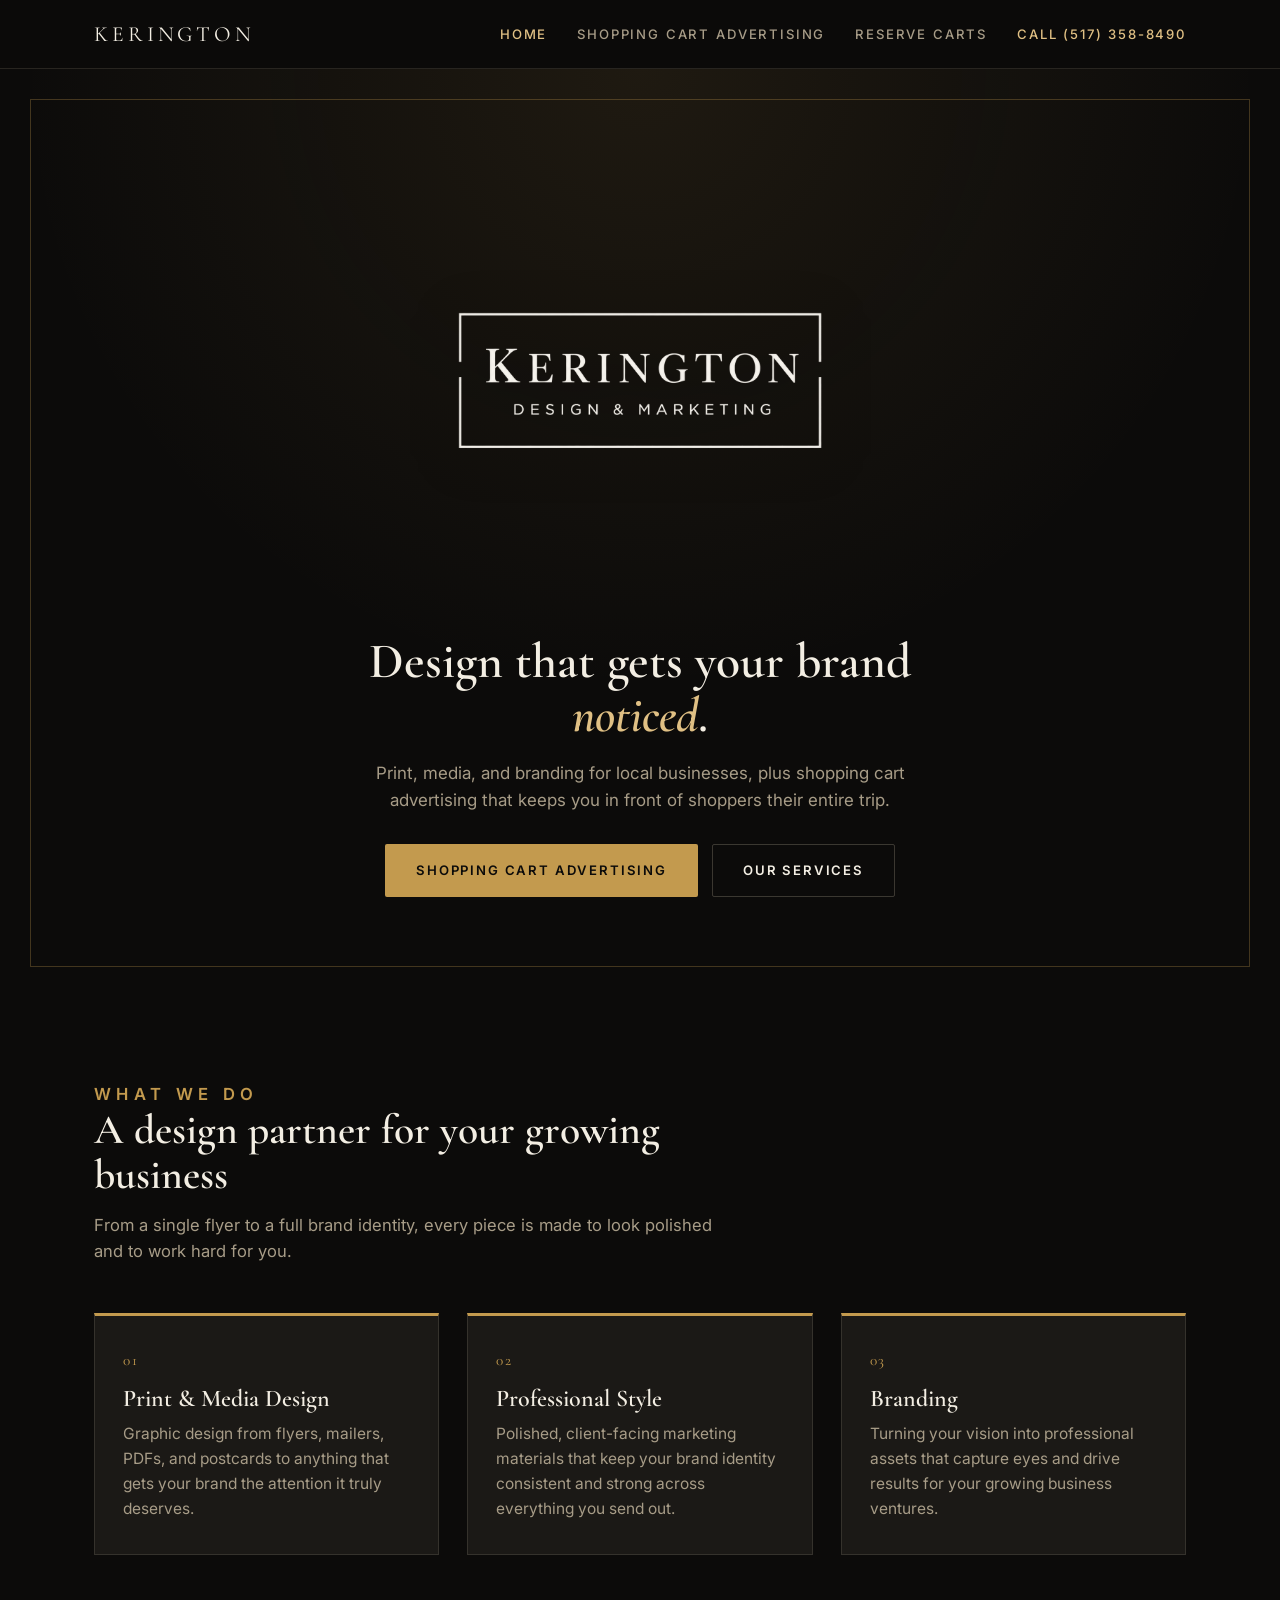
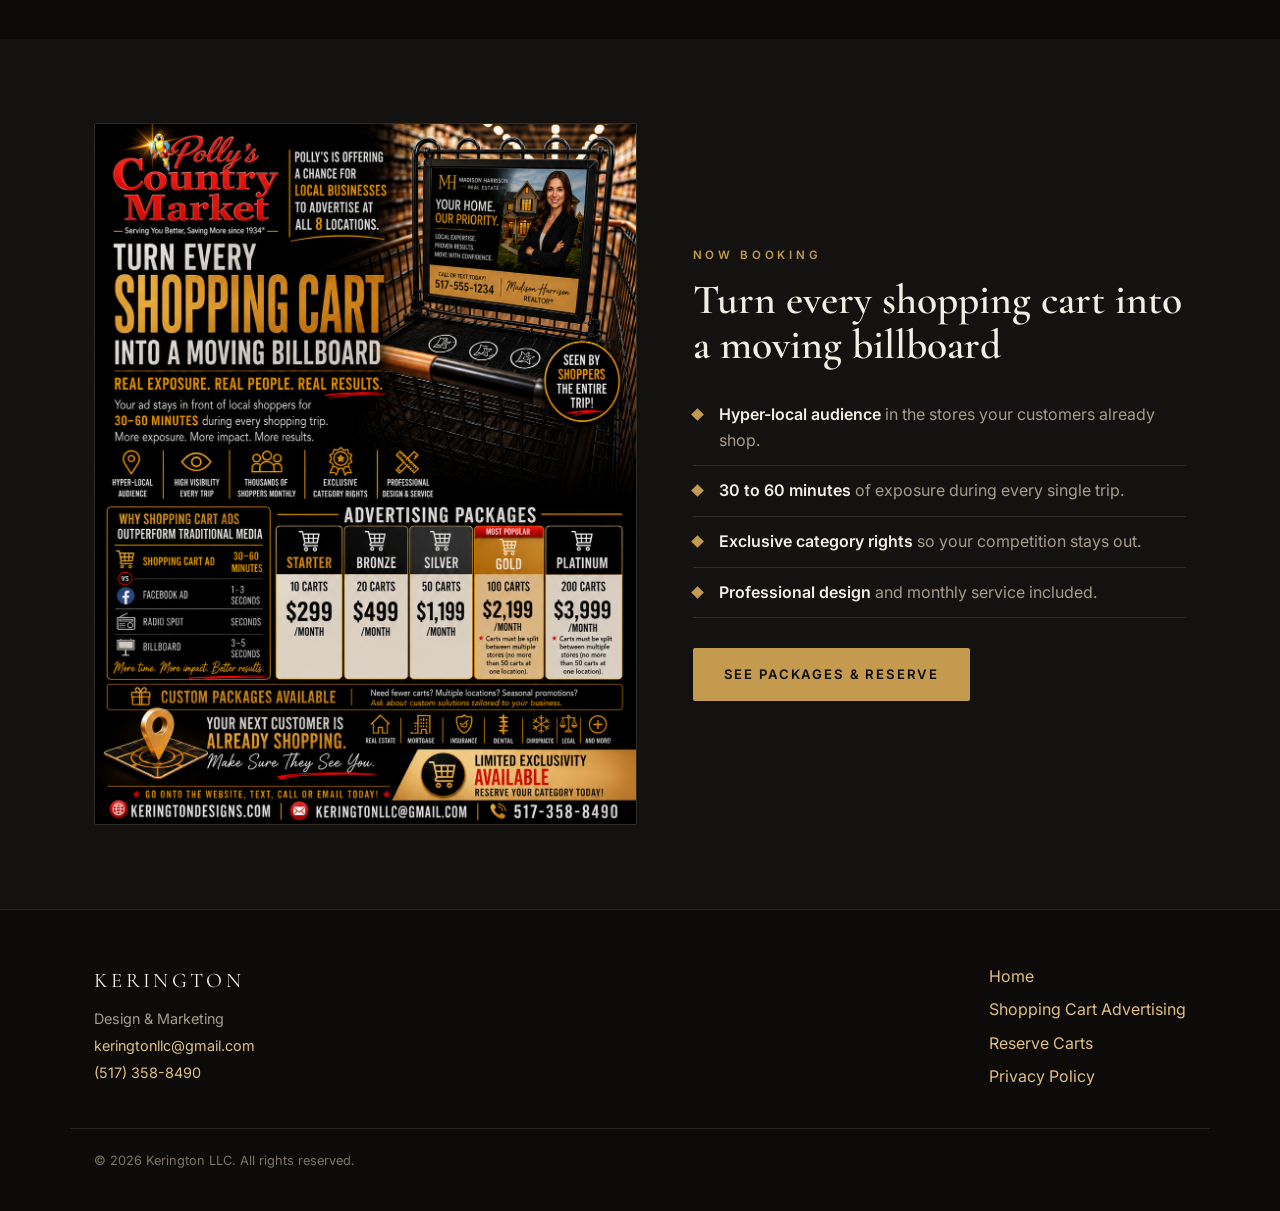
<file: index.html>
<!DOCTYPE html>
<html lang="en">
<head>
  <meta charset="UTF-8" />
  <meta name="viewport" content="width=device-width, initial-scale=1.0" />
  <title>Kerington Design &amp; Marketing</title>
  <meta name="description" content="Kerington Design &amp; Marketing: print and media design, branding, and shopping cart advertising for local businesses." />
  <link rel="preconnect" href="https://fonts.googleapis.com" />
  <link rel="preconnect" href="https://fonts.gstatic.com" crossorigin />
  <link href="https://fonts.googleapis.com/css2?family=Cormorant+Garamond:ital,wght@0,500;0,600;1,500&family=Inter:wght@400;500;600;700&display=swap" rel="stylesheet" />
  <link rel="stylesheet" href="styles.css" />
</head>
<body>

  <!-- NAV -->
  <nav class="nav">
    <div class="wrap nav-inner">
      <a class="nav-brand" href="index.html">Kerington</a>
      <button class="nav-toggle" aria-expanded="false" aria-controls="navLinks">Menu</button>
      <div class="nav-links" id="navLinks">
        <a href="index.html" class="active">Home</a>
        <a href="shopping-cart-advertising.html">Shopping Cart Advertising</a>
        <a href="shopping-cart-advertising.html#order">Reserve Carts</a>
        <a class="nav-call" href="tel:+15173588490">Call (517) 358-8490</a>
      </div>
    </div>
  </nav>

  <!-- HERO -->
  <header class="hero">
    <div class="wrap">
      <img class="hero-logo" src="logo-light.png" alt="Kerington Design &amp; Marketing" />
      <div class="hero-tag">
        <h1>Design that gets your brand <em>noticed</em>.</h1>
        <p>Print, media, and branding for local businesses, plus shopping cart advertising that keeps you in front of shoppers their entire trip.</p>
        <div class="hero-cta">
          <a class="btn btn-primary" href="shopping-cart-advertising.html">Shopping Cart Advertising</a>
          <a class="btn btn-ghost" href="#services">Our Services</a>
        </div>
      </div>
    </div>
  </header>

  <!-- SERVICES -->
  <section class="section" id="services">
    <div class="wrap">
      <div class="section-head">
        <p class="eyebrow on-light">What we do</p>
        <h2>A design partner for your growing business</h2>
        <p>From a single flyer to a full brand identity, every piece is made to look polished and to work hard for you.</p>
      </div>

      <div class="services-grid">
        <article class="service-card">
          <div class="service-num">01</div>
          <h3>Print &amp; Media Design</h3>
          <p>Graphic design from flyers, mailers, PDFs, and postcards to anything that gets your brand the attention it truly deserves.</p>
        </article>
        <article class="service-card">
          <div class="service-num">02</div>
          <h3>Professional Style</h3>
          <p>Polished, client-facing marketing materials that keep your brand identity consistent and strong across everything you send out.</p>
        </article>
        <article class="service-card">
          <div class="service-num">03</div>
          <h3>Branding</h3>
          <p>Turning your vision into professional assets that capture eyes and drive results for your growing business ventures.</p>
        </article>
      </div>
    </div>
  </section>

  <!-- CART ADVERTISING TEASER -->
  <section class="section section-dark">
    <div class="wrap feature">
      <div class="feature-media">
        <img src="pricing.png" alt="Shopping cart advertising packages from Starter to Platinum." />
      </div>
      <div class="feature-copy">
        <p class="eyebrow">Now booking</p>
        <h2 style="color: var(--cream); font-size: clamp(1.9rem, 3.4vw, 2.6rem);">Turn every shopping cart into a moving billboard</h2>
        <ul>
          <li><strong>Hyper-local audience</strong> in the stores your customers already shop.</li>
          <li><strong>30 to 60 minutes</strong> of exposure during every single trip.</li>
          <li><strong>Exclusive category rights</strong> so your competition stays out.</li>
          <li><strong>Professional design</strong> and monthly service included.</li>
        </ul>
        <div style="margin-top: 30px;">
          <a class="btn btn-primary" href="shopping-cart-advertising.html">See packages &amp; reserve</a>
        </div>
      </div>
    </div>
  </section>

  <!-- FOOTER -->
  <footer class="footer">
    <div class="wrap footer-inner">
      <div>
        <div class="footer-brand">Kerington</div>
        <p>Design &amp; Marketing</p>
        <p><a href="mailto:keringtonllc@gmail.com">keringtonllc@gmail.com</a></p>
        <p><a href="tel:+15173588490">(517) 358-8490</a></p>
      </div>
      <div class="footer-links">
        <a href="index.html">Home</a>
        <a href="shopping-cart-advertising.html">Shopping Cart Advertising</a>
        <a href="shopping-cart-advertising.html#order">Reserve Carts</a>
        <a href="privacy.html">Privacy Policy</a>
      </div>
    </div>
    <div class="wrap footer-bottom">
      &copy; <span id="year"></span> Kerington LLC. All rights reserved.
    </div>
  </footer>

  <script>
    document.getElementById('year').textContent = new Date().getFullYear();
    var t = document.querySelector('.nav-toggle');
    var l = document.getElementById('navLinks');
    if (t) t.addEventListener('click', function () {
      var open = l.classList.toggle('open');
      t.setAttribute('aria-expanded', open ? 'true' : 'false');
    });
  </script>
</body>
</html>
</file>
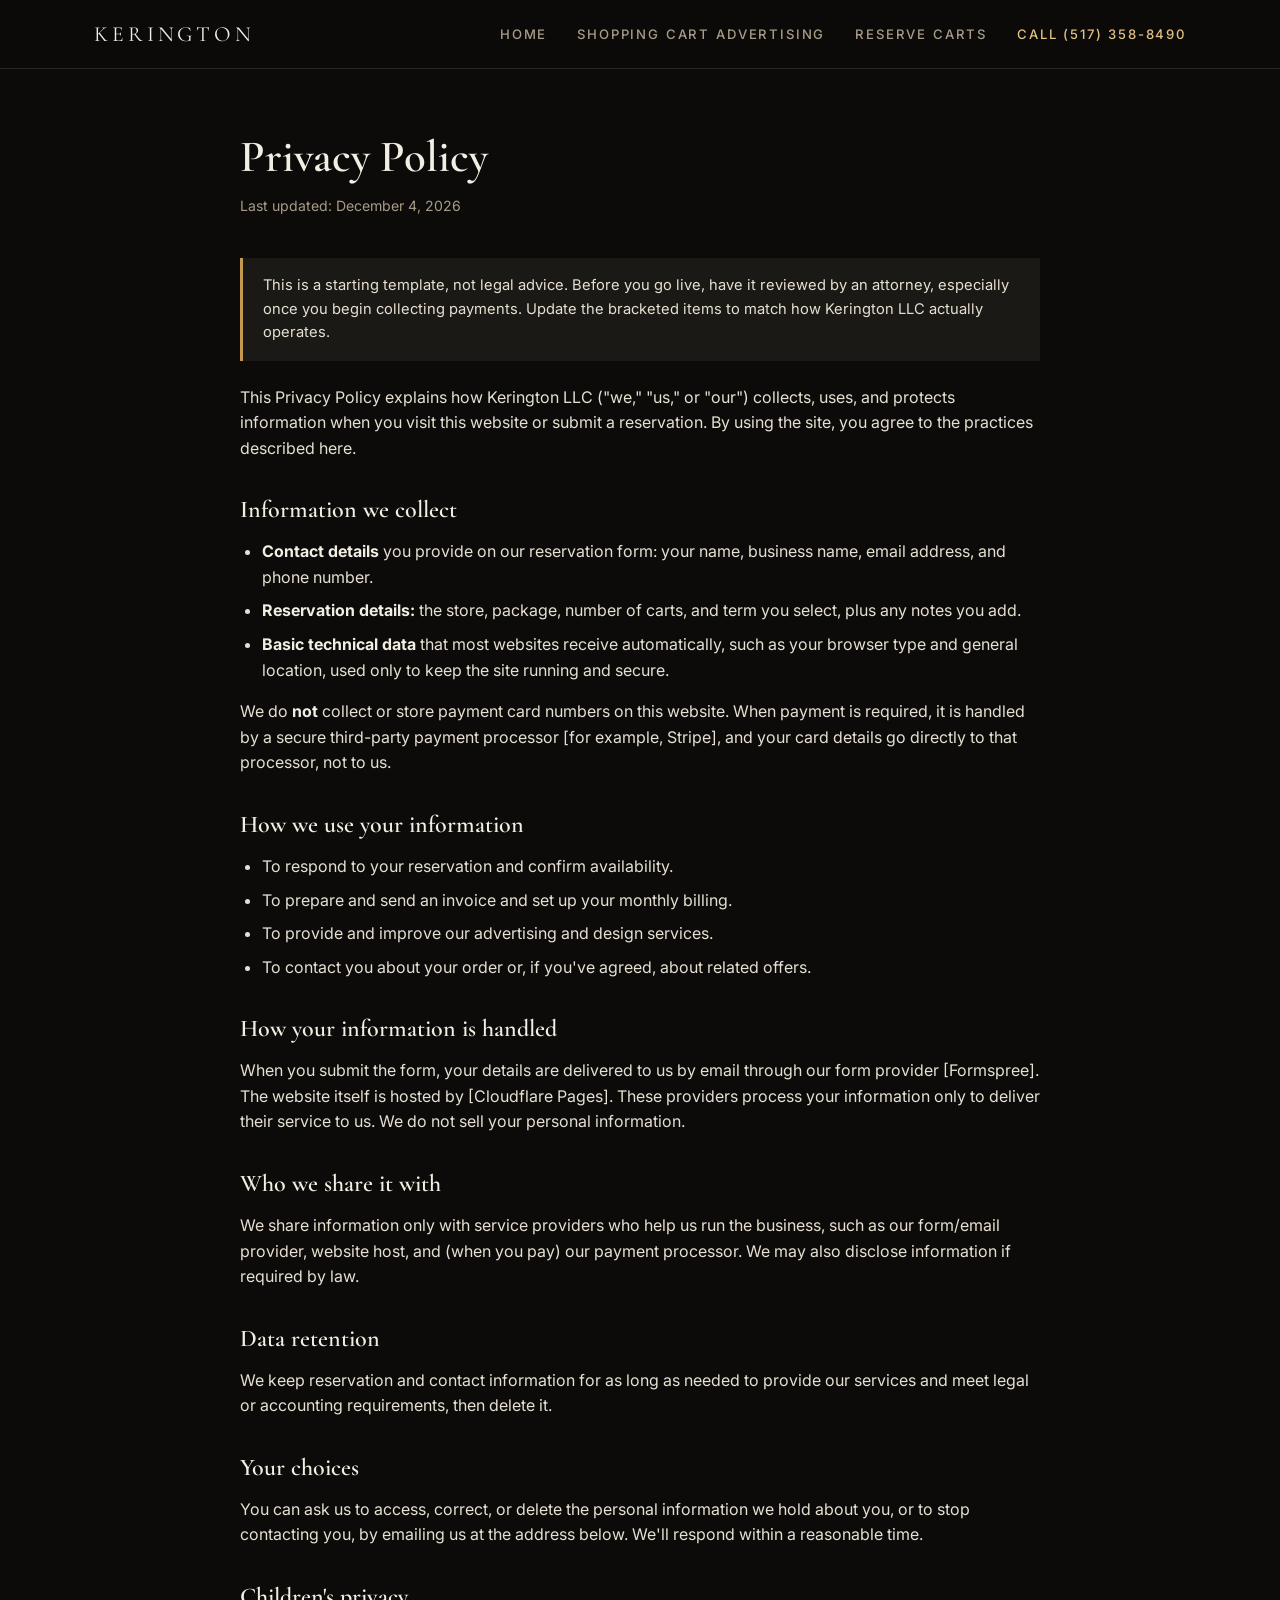
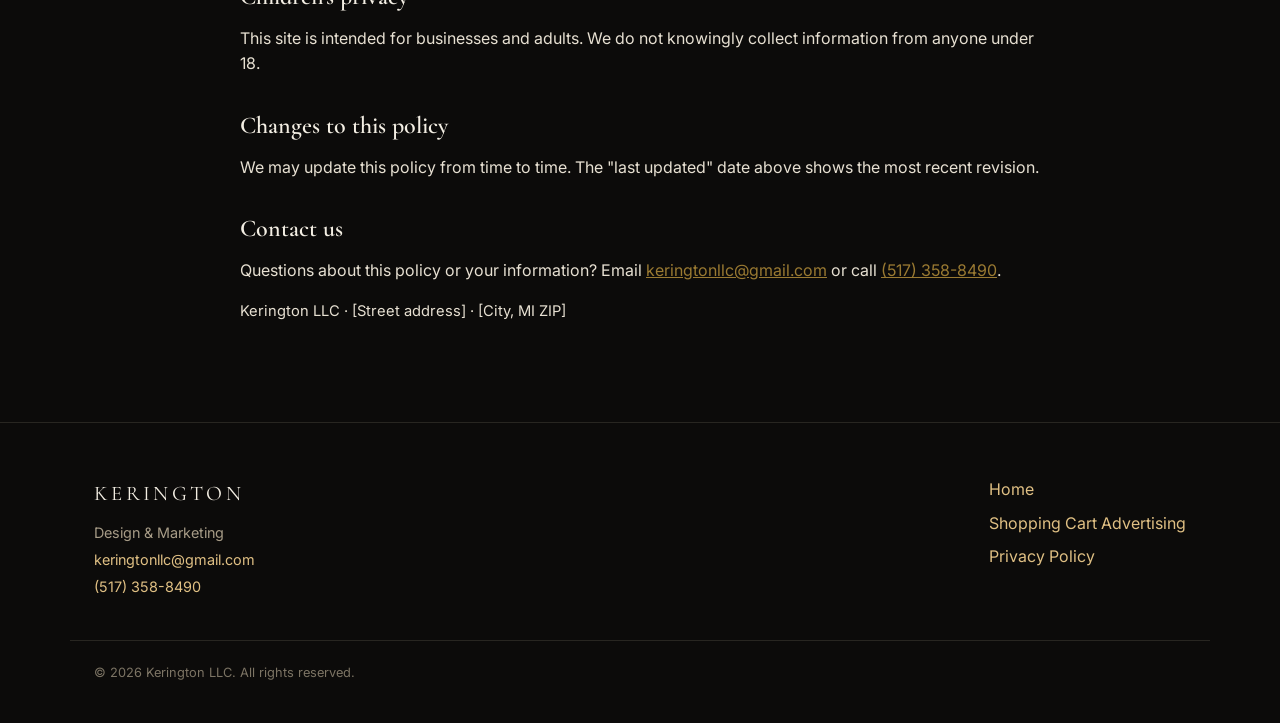
<file: privacy.html>
<!DOCTYPE html>
<html lang="en">
<head>
  <meta charset="UTF-8" />
  <meta name="viewport" content="width=device-width, initial-scale=1.0" />
  <title>Privacy Policy | Kerington Design &amp; Marketing</title>
  <meta name="description" content="How Kerington LLC collects, uses, and protects the information you submit." />
  <link rel="preconnect" href="https://fonts.googleapis.com" />
  <link rel="preconnect" href="https://fonts.gstatic.com" crossorigin />
  <link href="https://fonts.googleapis.com/css2?family=Cormorant+Garamond:ital,wght@0,500;0,600;1,500&family=Inter:wght@400;500;600;700&display=swap" rel="stylesheet" />
  <link rel="stylesheet" href="styles.css" />
</head>
<body>

  <nav class="nav">
    <div class="wrap nav-inner">
      <a class="nav-brand" href="index.html">Kerington</a>
      <button class="nav-toggle" aria-expanded="false" aria-controls="navLinks">Menu</button>
      <div class="nav-links" id="navLinks">
        <a href="index.html">Home</a>
        <a href="shopping-cart-advertising.html">Shopping Cart Advertising</a>
        <a href="shopping-cart-advertising.html#order">Reserve Carts</a>
        <a class="nav-call" href="tel:+15173588490">Call (517) 358-8490</a>
      </div>
    </div>
  </nav>

  <main class="wrap legal">
    <h1>Privacy Policy</h1>
    <p class="updated">Last updated: <span id="today"></span></p>

    <div class="callout">
      This is a starting template, not legal advice. Before you go live, have it reviewed by an attorney, especially once you begin collecting payments. Update the bracketed items to match how Kerington LLC actually operates.
    </div>

    <p>This Privacy Policy explains how Kerington LLC ("we," "us," or "our") collects, uses, and protects information when you visit this website or submit a reservation. By using the site, you agree to the practices described here.</p>

    <h2>Information we collect</h2>
    <ul>
      <li><strong>Contact details</strong> you provide on our reservation form: your name, business name, email address, and phone number.</li>
      <li><strong>Reservation details:</strong> the store, package, number of carts, and term you select, plus any notes you add.</li>
      <li><strong>Basic technical data</strong> that most websites receive automatically, such as your browser type and general location, used only to keep the site running and secure.</li>
    </ul>
    <p>We do <strong>not</strong> collect or store payment card numbers on this website. When payment is required, it is handled by a secure third-party payment processor [for example, Stripe], and your card details go directly to that processor, not to us.</p>

    <h2>How we use your information</h2>
    <ul>
      <li>To respond to your reservation and confirm availability.</li>
      <li>To prepare and send an invoice and set up your monthly billing.</li>
      <li>To provide and improve our advertising and design services.</li>
      <li>To contact you about your order or, if you've agreed, about related offers.</li>
    </ul>

    <h2>How your information is handled</h2>
    <p>When you submit the form, your details are delivered to us by email through our form provider [Formspree]. The website itself is hosted by [Cloudflare Pages]. These providers process your information only to deliver their service to us. We do not sell your personal information.</p>

    <h2>Who we share it with</h2>
    <p>We share information only with service providers who help us run the business, such as our form/email provider, website host, and (when you pay) our payment processor. We may also disclose information if required by law.</p>

    <h2>Data retention</h2>
    <p>We keep reservation and contact information for as long as needed to provide our services and meet legal or accounting requirements, then delete it.</p>

    <h2>Your choices</h2>
    <p>You can ask us to access, correct, or delete the personal information we hold about you, or to stop contacting you, by emailing us at the address below. We'll respond within a reasonable time.</p>

    <h2>Children's privacy</h2>
    <p>This site is intended for businesses and adults. We do not knowingly collect information from anyone under 18.</p>

    <h2>Changes to this policy</h2>
    <p>We may update this policy from time to time. The "last updated" date above shows the most recent revision.</p>

    <h2>Contact us</h2>
    <p>Questions about this policy or your information? Email <a href="mailto:keringtonllc@gmail.com" style="color:#9a7a32;">keringtonllc@gmail.com</a> or call <a href="tel:+15173588490" style="color:#9a7a32;">(517) 358-8490</a>.</p>
    <p style="color:var(--text-muted-light);font-size:0.92rem;">Kerington LLC &middot; [Street address] &middot; [City, MI ZIP]</p>
  </main>

  <footer class="footer">
    <div class="wrap footer-inner">
      <div>
        <div class="footer-brand">Kerington</div>
        <p>Design &amp; Marketing</p>
        <p><a href="mailto:keringtonllc@gmail.com">keringtonllc@gmail.com</a></p>
        <p><a href="tel:+15173588490">(517) 358-8490</a></p>
      </div>
      <div class="footer-links">
        <a href="index.html">Home</a>
        <a href="shopping-cart-advertising.html">Shopping Cart Advertising</a>
        <a href="privacy.html">Privacy Policy</a>
      </div>
    </div>
    <div class="wrap footer-bottom">
      &copy; <span id="year"></span> Kerington LLC. All rights reserved.
    </div>
  </footer>

  <script>
    var now = new Date();
    document.getElementById('today').textContent = now.toLocaleDateString('en-US', { year:'numeric', month:'long', day:'numeric' });
    document.getElementById('year').textContent = now.getFullYear();
    var t = document.querySelector('.nav-toggle');
    var l = document.getElementById('navLinks');
    if (t) t.addEventListener('click', function () {
      var open = l.classList.toggle('open');
      t.setAttribute('aria-expanded', open ? 'true' : 'false');
    });
  </script>
</body>
</html>
</file>
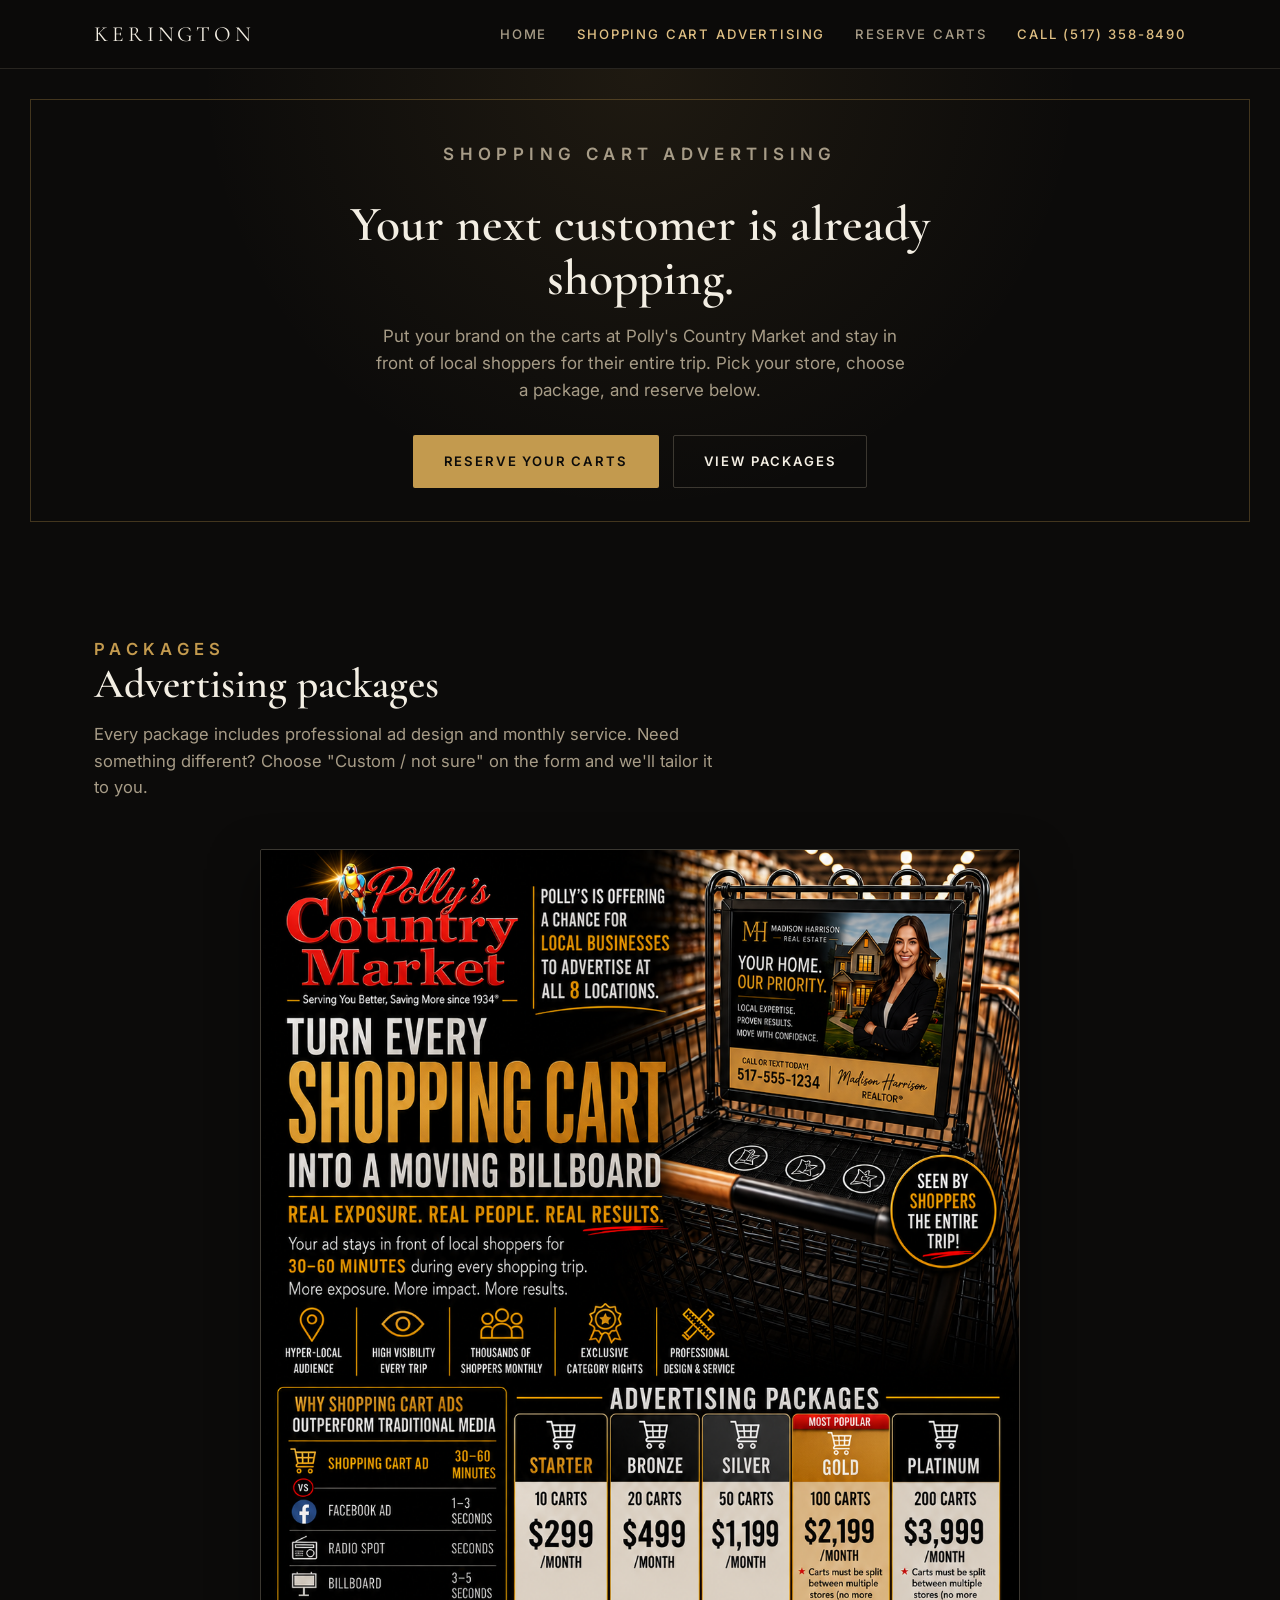
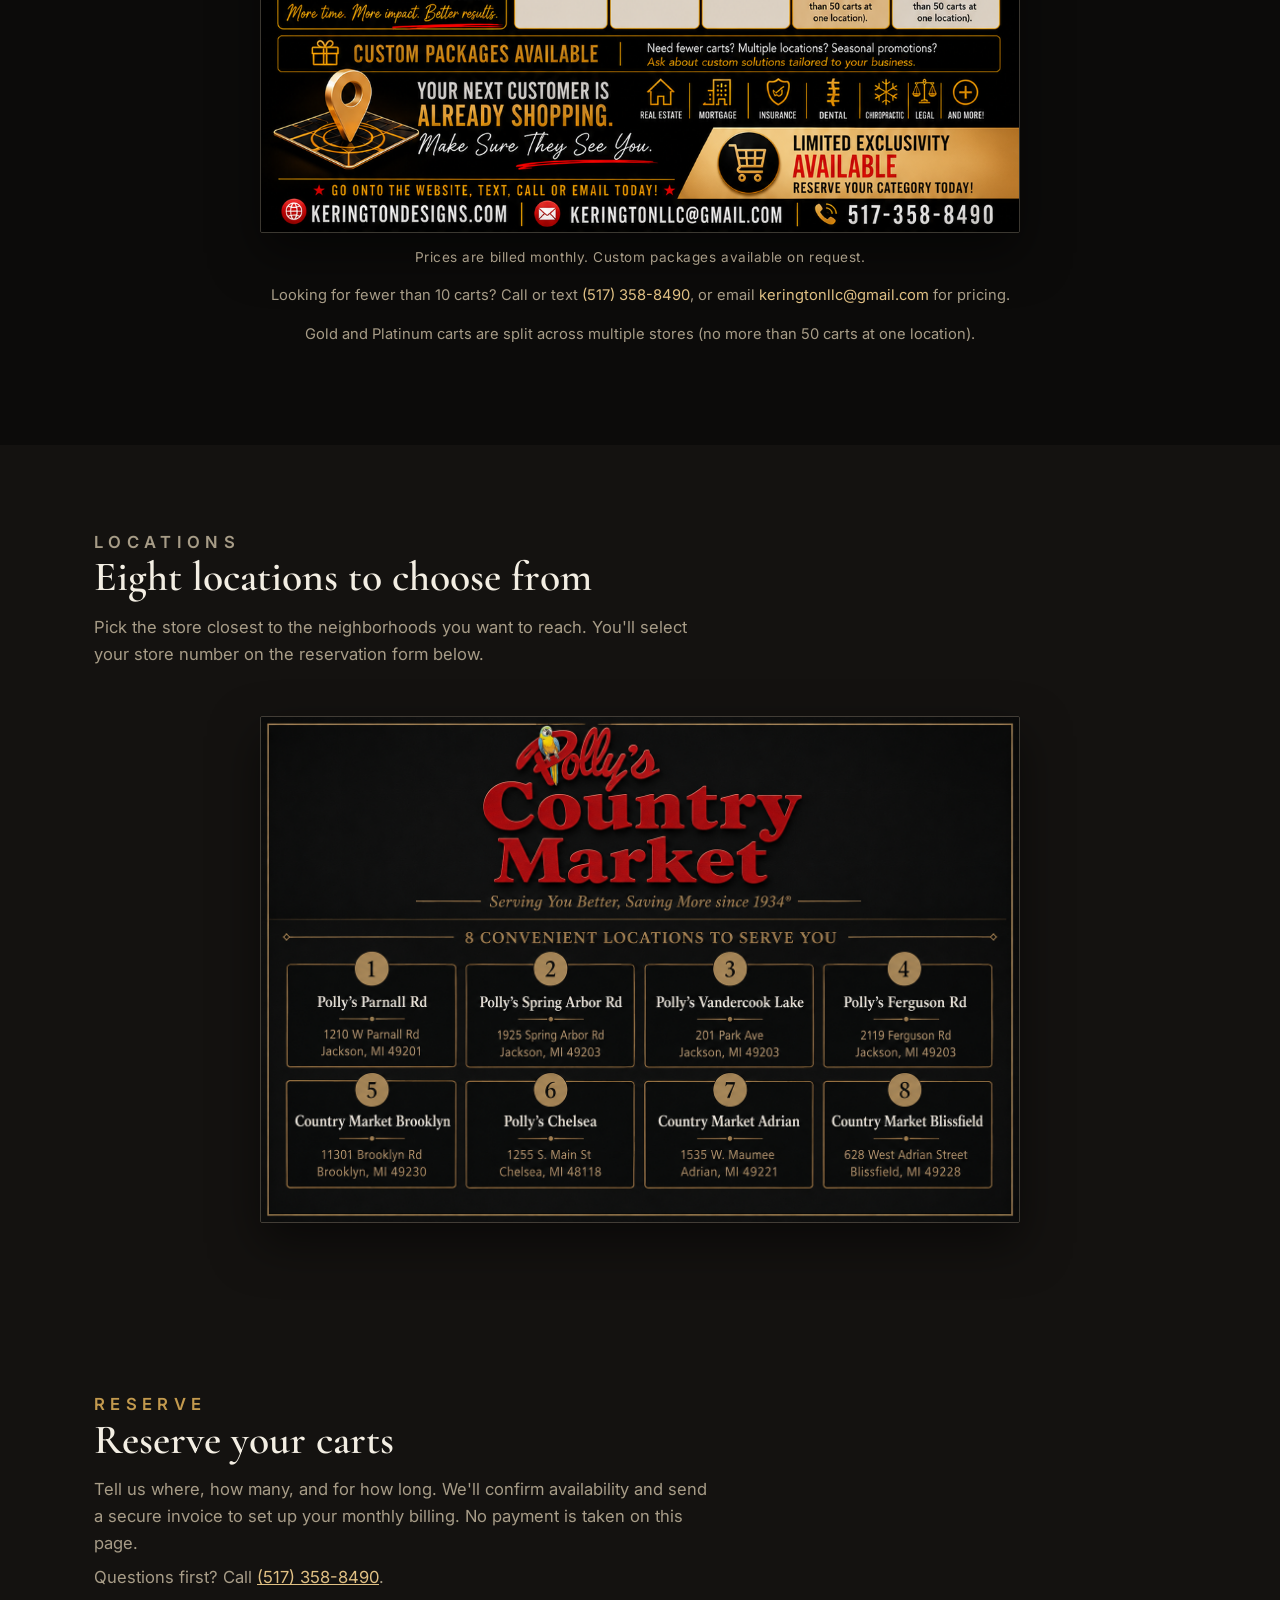
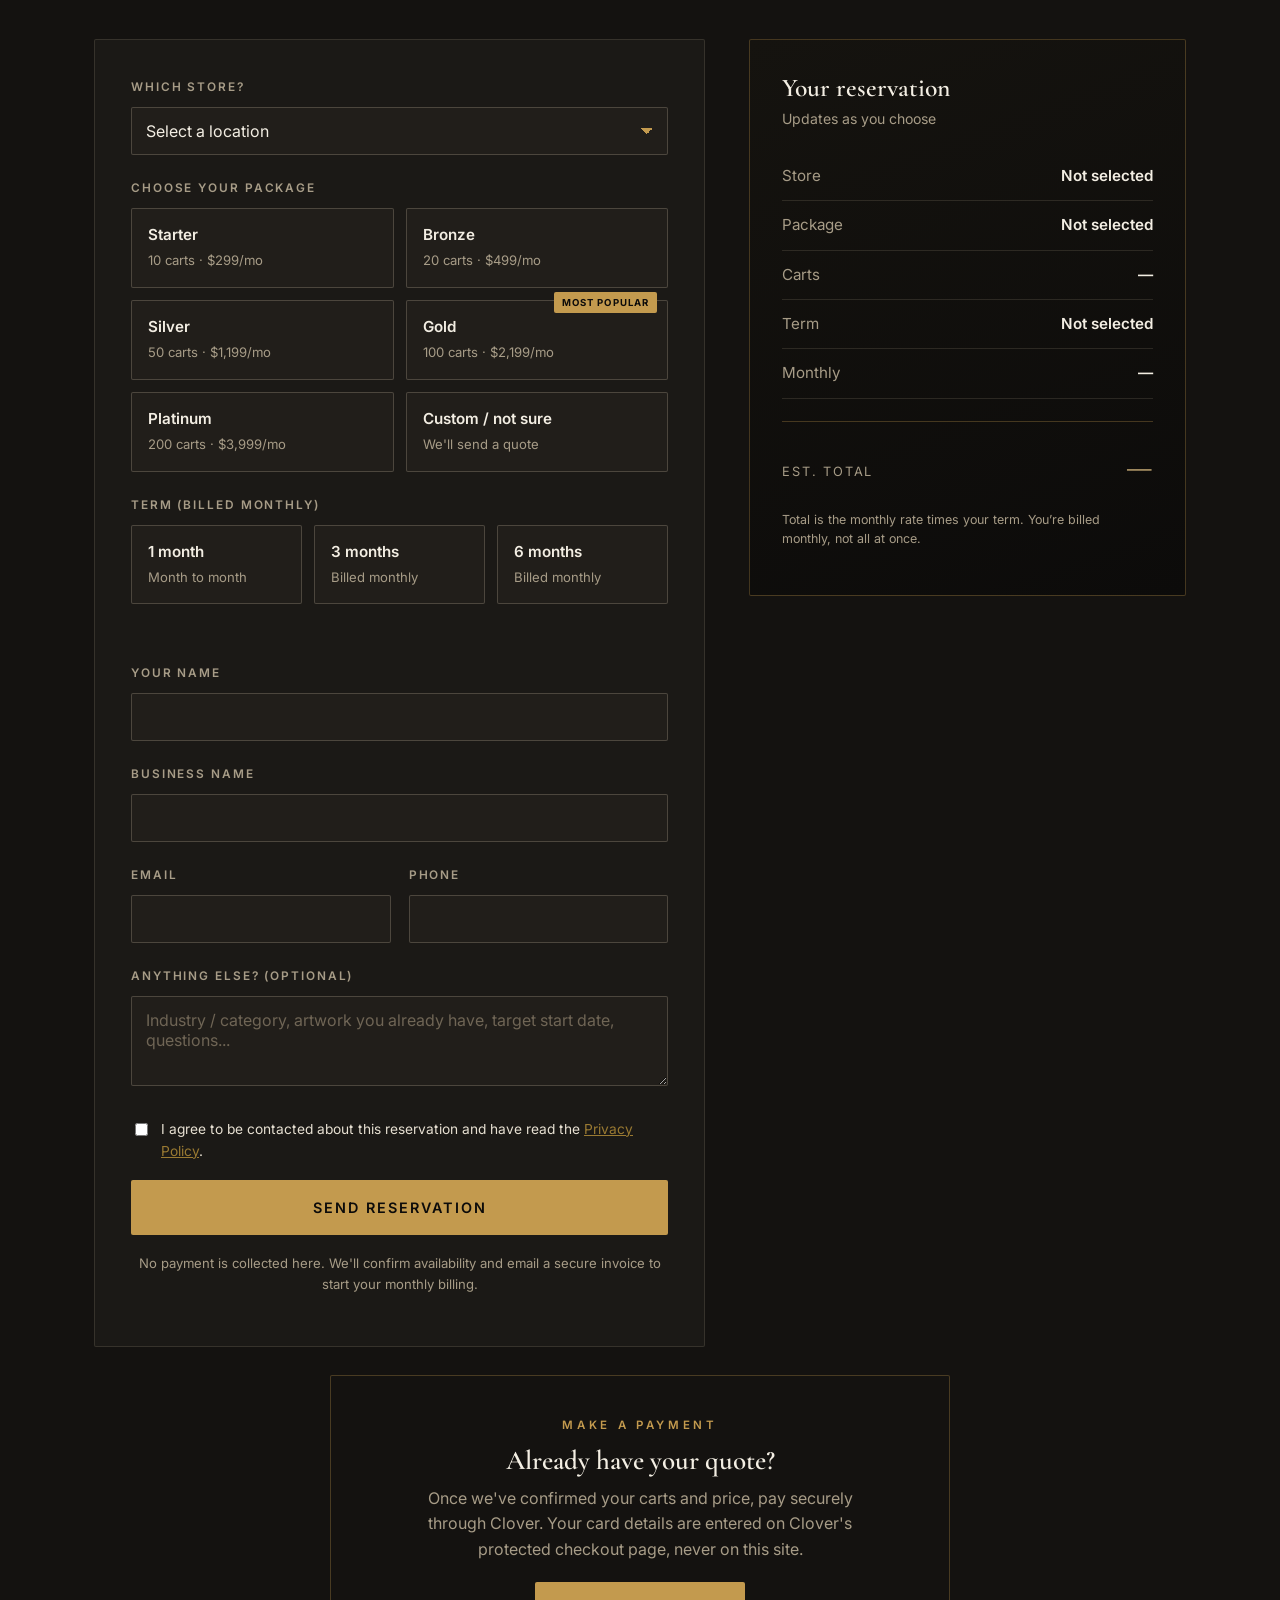
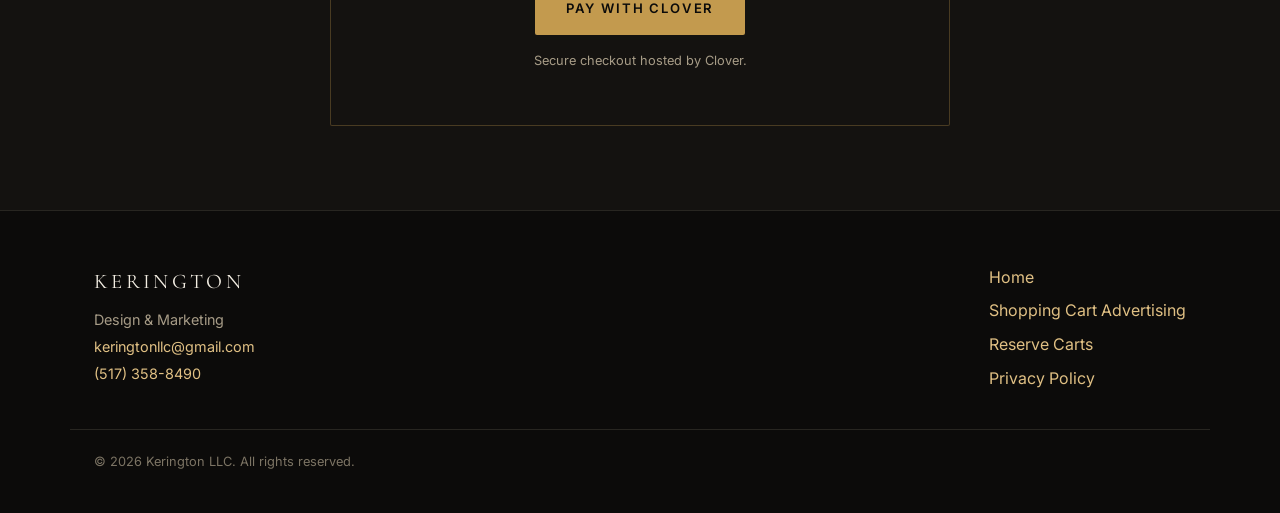
<file: shopping-cart-advertising.html>
<!DOCTYPE html>
<html lang="en">
<head>
  <meta charset="UTF-8" />
  <meta name="viewport" content="width=device-width, initial-scale=1.0" />
  <title>Shopping Cart Advertising | Kerington Design &amp; Marketing</title>
  <meta name="description" content="Reserve shopping cart advertising in Polly's Country Market locations. Choose your store, package, and term, then send your reservation." />
  <link rel="preconnect" href="https://fonts.googleapis.com" />
  <link rel="preconnect" href="https://fonts.gstatic.com" crossorigin />
  <link href="https://fonts.googleapis.com/css2?family=Cormorant+Garamond:ital,wght@0,500;0,600;1,500&family=Inter:wght@400;500;600;700&display=swap" rel="stylesheet" />
  <link rel="stylesheet" href="styles.css" />
</head>
<body>

  <!-- NAV -->
  <nav class="nav">
    <div class="wrap nav-inner">
      <a class="nav-brand" href="index.html">Kerington</a>
      <button class="nav-toggle" aria-expanded="false" aria-controls="navLinks">Menu</button>
      <div class="nav-links" id="navLinks">
        <a href="index.html">Home</a>
        <a href="shopping-cart-advertising.html" class="active">Shopping Cart Advertising</a>
        <a href="#order">Reserve Carts</a>
        <a class="nav-call" href="tel:+15173588490">Call (517) 358-8490</a>
      </div>
    </div>
  </nav>

  <!-- INTRO -->
  <header class="hero" style="padding: 72px 0 64px;">
    <div class="wrap hero-tag">
      <p class="eyebrow">Shopping Cart Advertising</p>
      <h1>Your next customer is already shopping.</h1>
      <p>Put your brand on the carts at Polly's Country Market and stay in front of local shoppers for their entire trip. Pick your store, choose a package, and reserve below.</p>
      <div class="hero-cta">
        <a class="btn btn-primary" href="#order">Reserve your carts</a>
        <a class="btn btn-ghost" href="#packages">View packages</a>
      </div>
    </div>
  </header>

  <!-- PRICING GRAPHIC -->
  <section class="section" id="packages">
    <div class="wrap">
      <div class="section-head">
        <p class="eyebrow on-light">Packages</p>
        <h2>Advertising packages</h2>
        <p>Every package includes professional ad design and monthly service. Need something different? Choose "Custom / not sure" on the form and we'll tailor it to you.</p>
      </div>
      <div class="graphic-panel">
        <img src="pricing.png" alt="Shopping cart advertising packages: Starter 10 carts $299/mo, Bronze 20 carts $499/mo, Silver 50 carts $1,199/mo, Gold 100 carts $2,199/mo, Platinum entire store up to 200 carts $3,999/mo." />
        <p class="graphic-caption">Prices are billed monthly. Custom packages available on request.</p>
        <p class="pricing-note">Looking for fewer than 10 carts? Call or text <a href="tel:+15173588490">(517) 358-8490</a>, or email <a href="mailto:keringtonllc@gmail.com">keringtonllc@gmail.com</a> for pricing.</p>
        <p class="pricing-note" style="margin-top:6px;">Gold and Platinum carts are split across multiple stores (no more than 50 carts at one location).</p>
      </div>
    </div>
  </section>

  <!-- LOCATIONS GRAPHIC -->
  <section class="section section-dark">
    <div class="wrap">
      <div class="section-head">
        <p class="eyebrow">Locations</p>
        <h2 style="color: var(--cream);">Eight locations to choose from</h2>
        <p>Pick the store closest to the neighborhoods you want to reach. You'll select your store number on the reservation form below.</p>
      </div>
      <div class="graphic-panel">
        <img src="locations.png" alt="Polly's Country Market: 8 locations across Jackson, Brooklyn, Chelsea, Adrian, and Blissfield, Michigan." />
      </div>
    </div>
  </section>

  <!-- ORDER FORM -->
  <section class="section order" id="order">
    <div class="wrap">
      <div class="section-head">
        <p class="eyebrow on-light">Reserve</p>
        <h2>Reserve your carts</h2>
        <p>Tell us where, how many, and for how long. We'll confirm availability and send a secure invoice to set up your monthly billing. No payment is taken on this page.</p>
        <p style="color:var(--text-muted);margin-top:8px;">Questions first? Call <a href="tel:+15173588490" style="color:var(--brass-bright);">(517) 358-8490</a>.</p>
      </div>

      <form class="order-grid" id="orderForm"
            action="https://formspree.io/f/xzdldqqz"
            method="POST">
        <!-- LEFT: fields -->
        <div class="form-card">

          <!-- Store -->
          <div class="field">
            <label class="field-label" for="store">Which store?</label>
            <select id="store" name="store" required>
              <option value="" disabled selected>Select a location</option>
              <option value="1 — Polly's Parnall Rd, Jackson MI">1 — Polly's Parnall Rd, Jackson</option>
              <option value="2 — Polly's Spring Arbor Rd, Jackson MI">2 — Polly's Spring Arbor Rd, Jackson</option>
              <option value="3 — Polly's Vandercook Lake, Jackson MI">3 — Polly's Vandercook Lake, Jackson</option>
              <option value="4 — Polly's Ferguson Rd, Jackson MI">4 — Polly's Ferguson Rd, Jackson</option>
              <option value="5 — Country Market Brooklyn, MI">5 — Country Market Brooklyn</option>
              <option value="6 — Polly's Chelsea, MI">6 — Polly's Chelsea</option>
              <option value="7 — Country Market Adrian, MI">7 — Country Market Adrian</option>
              <option value="8 — Country Market Blissfield, MI">8 — Country Market Blissfield</option>
            </select>
          </div>

          <!-- Package -->
          <div class="field">
            <label class="field-label">Choose your package</label>
            <div class="option-grid" id="packageGroup">
              <label class="opt">
                <input type="radio" name="package" value="Starter — 10 carts" data-price="299" data-carts="10" required />
                <span class="opt-name">Starter</span>
                <span class="opt-sub">10 carts &middot; $299/mo</span>
              </label>
              <label class="opt">
                <input type="radio" name="package" value="Bronze — 20 carts" data-price="499" data-carts="20" />
                <span class="opt-name">Bronze</span>
                <span class="opt-sub">20 carts &middot; $499/mo</span>
              </label>
              <label class="opt">
                <input type="radio" name="package" value="Silver — 50 carts" data-price="1199" data-carts="50" />
                <span class="opt-name">Silver</span>
                <span class="opt-sub">50 carts &middot; $1,199/mo</span>
              </label>
              <label class="opt">
                <span class="opt-badge">Most popular</span>
                <input type="radio" name="package" value="Gold — 100 carts" data-price="2199" data-carts="100" />
                <span class="opt-name">Gold</span>
                <span class="opt-sub">100 carts &middot; $2,199/mo</span>
              </label>
              <label class="opt">
                <input type="radio" name="package" value="Platinum — 200 carts" data-price="3999" data-carts="200" />
                <span class="opt-name">Platinum</span>
                <span class="opt-sub">200 carts &middot; $3,999/mo</span>
              </label>
              <label class="opt">
                <input type="radio" name="package" value="Custom / not sure" data-price="0" data-carts="0" />
                <span class="opt-name">Custom / not sure</span>
                <span class="opt-sub">We'll send a quote</span>
              </label>
            </div>
          </div>

          <!-- Custom carts note (shown for custom) -->
          <div class="field" id="customCartsField" style="display:none;">
            <label class="field-label" for="customCarts">How many carts are you thinking?</label>
            <input type="text" id="customCarts" name="custom_carts" placeholder="e.g. 35 carts, or not sure yet" />
            <p class="helper">Optional. Leave blank if you'd like us to recommend.</p>
          </div>

          <!-- Term -->
          <div class="field">
            <label class="field-label">Term (billed monthly)</label>
            <div class="option-grid terms" id="termGroup">
              <label class="opt">
                <input type="radio" name="term" value="1 month" data-months="1" required />
                <span class="opt-name">1 month</span>
                <span class="opt-sub">Month to month</span>
              </label>
              <label class="opt">
                <input type="radio" name="term" value="3 months" data-months="3" />
                <span class="opt-name">3 months</span>
                <span class="opt-sub">Billed monthly</span>
              </label>
              <label class="opt">
                <input type="radio" name="term" value="6 months" data-months="6" />
                <span class="opt-name">6 months</span>
                <span class="opt-sub">Billed monthly</span>
              </label>
            </div>
          </div>

          <hr style="border:none;border-top:1px solid var(--line-dark);margin:30px 0;" />

          <!-- Contact -->
          <div class="field">
            <label class="field-label" for="name">Your name</label>
            <input type="text" id="name" name="name" autocomplete="name" required />
          </div>
          <div class="field">
            <label class="field-label" for="business">Business name</label>
            <input type="text" id="business" name="business" autocomplete="organization" required />
          </div>
          <div class="field-row">
            <div class="field">
              <label class="field-label" for="email">Email</label>
              <input type="email" id="email" name="email" autocomplete="email" required />
            </div>
            <div class="field">
              <label class="field-label" for="phone">Phone</label>
              <input type="tel" id="phone" name="phone" autocomplete="tel" required />
            </div>
          </div>
          <div class="field">
            <label class="field-label" for="notes">Anything else? (optional)</label>
            <textarea id="notes" name="notes" placeholder="Industry / category, artwork you already have, target start date, questions..."></textarea>
          </div>

          <!-- Hidden mirror fields so the email is easy to read -->
          <input type="hidden" name="monthly_price" id="hiddenMonthly" />
          <input type="hidden" name="estimated_total" id="hiddenTotal" />
          <input type="hidden" name="_subject" value="New cart advertising reservation" />

          <!-- consent -->
          <div class="field" style="display:flex;gap:10px;align-items:flex-start;margin-bottom:18px;">
            <input type="checkbox" id="consent" name="consent" value="agreed" required style="margin-top:5px;width:auto;" />
            <label for="consent" style="font-size:0.86rem;color:var(--text-muted-light);">
              I agree to be contacted about this reservation and have read the
              <a href="privacy.html" style="color:#9a7a32;">Privacy Policy</a>.
            </label>
          </div>

          <button type="submit" class="btn btn-primary btn-block" id="submitBtn">Send reservation</button>
          <p class="form-error" id="formStatus" role="alert"></p>
          <p class="form-note">No payment is collected here. We'll confirm availability and email a secure invoice to start your monthly billing.</p>
        </div>

        <!-- RIGHT: live summary -->
        <aside class="summary" aria-live="polite">
          <h3>Your reservation</h3>
          <p class="summary-sub">Updates as you choose</p>

          <div class="summary-line"><span>Store</span><span id="sumStore">Not selected</span></div>
          <div class="summary-line"><span>Package</span><span id="sumPackage">Not selected</span></div>
          <div class="summary-line"><span>Carts</span><span id="sumCarts">&mdash;</span></div>
          <div class="summary-line"><span>Term</span><span id="sumTerm">Not selected</span></div>
          <div class="summary-line"><span>Monthly</span><span id="sumMonthly">&mdash;</span></div>

          <div class="summary-total">
            <span class="lbl">Est. total</span>
            <span class="val" id="sumTotal">&mdash;</span>
          </div>
          <p class="summary-note" id="sumNote">Total is the monthly rate times your term. You're billed monthly, not all at once. Custom packages are quoted after you send your reservation.</p>
        </aside>
      </form>

      <div class="form-success" id="formSuccess" role="status" style="display:none;">
        <div class="form-success-mark">&#10003;</div>
        <h3>Reservation received</h3>
        <p>Thanks! We've got your request and it's on its way to our inbox. We'll confirm availability and email a secure invoice to set up your monthly billing, usually within one business day.</p>
        <p class="form-success-sub">Need to reach us sooner? Call or text <a href="tel:+15173588490">(517) 358-8490</a> or email <a href="mailto:keringtonllc@gmail.com">keringtonllc@gmail.com</a>.</p>
      </div>

      <div style="max-width:620px;margin:28px auto 0;text-align:center;background:#141210;border:1px solid rgba(195,154,78,0.30);border-radius:2px;padding:40px 36px;">
        <p class="eyebrow" style="margin-bottom:12px;">Make a payment</p>
        <h3 style="font-size:1.7rem;margin-bottom:10px;color:#f3eee3;">Already have your quote?</h3>
        <p style="color:#a79c87;max-width:440px;margin:0 auto 20px;">Once we've confirmed your carts and price, pay securely through Clover. Your card details are entered on Clover's protected checkout page, never on this site.</p>
        <a class="btn btn-primary" href="https://link.clover.com/urlshortener/mr3Vdm" target="_blank" rel="noopener">Pay with Clover</a>
        <p style="font-size:0.8rem;color:#a79c87;margin-top:16px;">Secure checkout hosted by Clover.</p>
      </div>
    </div>
  </section>

  <!-- FOOTER -->
  <footer class="footer">
    <div class="wrap footer-inner">
      <div>
        <div class="footer-brand">Kerington</div>
        <p>Design &amp; Marketing</p>
        <p><a href="mailto:keringtonllc@gmail.com">keringtonllc@gmail.com</a></p>
        <p><a href="tel:+15173588490">(517) 358-8490</a></p>
      </div>
      <div class="footer-links">
        <a href="index.html">Home</a>
        <a href="shopping-cart-advertising.html">Shopping Cart Advertising</a>
        <a href="#order">Reserve Carts</a>
        <a href="privacy.html">Privacy Policy</a>
      </div>
    </div>
    <div class="wrap footer-bottom">
      &copy; <span id="year"></span> Kerington LLC. All rights reserved.
    </div>
  </footer>

  <script>
    document.getElementById('year').textContent = new Date().getFullYear();

    // mobile nav
    var t = document.querySelector('.nav-toggle');
    var l = document.getElementById('navLinks');
    if (t) t.addEventListener('click', function () {
      var open = l.classList.toggle('open');
      t.setAttribute('aria-expanded', open ? 'true' : 'false');
    });

    // ----- live reservation summary -----
    var form = document.getElementById('orderForm');
    var customField = document.getElementById('customCartsField');

    function money(n) {
      return '$' + n.toLocaleString('en-US');
    }

    function recalc() {
      var store = document.getElementById('store');
      var pkg = form.querySelector('input[name="package"]:checked');
      var term = form.querySelector('input[name="term"]:checked');

      // store
      document.getElementById('sumStore').textContent =
        store && store.value ? store.options[store.selectedIndex].text : 'Not selected';

      // package + custom toggle
      var isCustom = pkg && pkg.value.indexOf('Custom') === 0;
      customField.style.display = isCustom ? 'block' : 'none';

      var price = pkg ? parseInt(pkg.dataset.price, 10) : 0;
      var carts = pkg ? parseInt(pkg.dataset.carts, 10) : 0;
      var months = term ? parseInt(term.dataset.months, 10) : 0;

      document.getElementById('sumPackage').textContent =
        pkg ? pkg.value.split(' — ')[0] : 'Not selected';
      document.getElementById('sumCarts').textContent =
        pkg ? (isCustom ? 'Custom' : carts + ' carts') : '\u2014';
      document.getElementById('sumTerm').textContent = term ? term.value : 'Not selected';

      var noteEl = document.getElementById('sumNote');
      if (isCustom) {
        document.getElementById('sumMonthly').textContent = 'Quoted';
        document.getElementById('sumTotal').textContent = 'Quoted';
        noteEl.textContent = 'For custom packages we\u2019ll prepare a quote after you send your reservation. You\u2019re billed monthly, never all at once.';
      } else {
        document.getElementById('sumMonthly').textContent = price ? money(price) + '/mo' : '\u2014';
        var total = price * months;
        document.getElementById('sumTotal').textContent = total ? money(total) : '\u2014';
        noteEl.textContent = 'Total is the monthly rate times your term. You\u2019re billed monthly, not all at once.';
      }

      // mirror into hidden fields for the email
      document.getElementById('hiddenMonthly').value =
        (pkg && !isCustom && price) ? money(price) + '/mo' : (isCustom ? 'Custom quote' : '');
      document.getElementById('hiddenTotal').value =
        (pkg && !isCustom && price && months) ? money(price * months) : (isCustom ? 'Custom quote' : '');
    }

    form.addEventListener('change', recalc);
    form.addEventListener('input', recalc);
    recalc();

    // ----- submit via AJAX so the visitor stays on the page -----
    form.addEventListener('submit', function (e) {
      e.preventDefault();
      var btn = document.getElementById('submitBtn');
      var status = document.getElementById('formStatus');
      status.textContent = '';
      btn.disabled = true;
      btn.textContent = 'Sending\u2026';

      fetch(form.action, {
        method: 'POST',
        body: new FormData(form),
        headers: { 'Accept': 'application/json' }
      }).then(function (res) {
        if (res.ok) {
          form.style.display = 'none';
          var ok = document.getElementById('formSuccess');
          ok.style.display = 'block';
          ok.scrollIntoView({ behavior: 'smooth', block: 'center' });
        } else {
          res.json().then(function (data) {
            var msg = (data && data.errors && data.errors.map(function (x) { return x.message; }).join(', '))
              || 'Something went wrong. Please try again, or call or text (517) 358-8490.';
            status.textContent = msg;
          }).catch(function () {
            status.textContent = 'Something went wrong. Please try again, or call or text (517) 358-8490.';
          });
          btn.disabled = false;
          btn.textContent = 'Send reservation';
        }
      }).catch(function () {
        status.textContent = 'Network problem. Please check your connection and try again, or call or text (517) 358-8490.';
        btn.disabled = false;
        btn.textContent = 'Send reservation';
      });
    });
  </script>
</body>
</html>
</file>
<file: styles.css>
/* ===========================================================
   Kerington Design & Marketing — DARK THEME
   Black + brass, to match the shopping-cart advertising assets.
   =========================================================== */

:root {
  --ink: #0c0b0a;
  --ink-2: #141210;       /* alternate section */
  --surface: #1b1916;     /* cards */
  --surface-2: #211e1a;   /* inputs / raised */
  --brass: #c39a4e;
  --brass-bright: #e0c084;
  --brass-faint: rgba(195, 154, 78, 0.30);
  --cream: #f3eee3;
  --text: #e7e0d2;
  --text-muted: #a79c87;
  --line: rgba(227, 214, 188, 0.13);
  --line-strong: rgba(227, 214, 188, 0.22);

  --serif: "Cormorant Garamond", Georgia, "Times New Roman", serif;
  --sans: "Inter", -apple-system, BlinkMacSystemFont, "Segoe UI", Roboto, sans-serif;
  --maxw: 1140px;
}

* { box-sizing: border-box; }
html { scroll-behavior: smooth; }
body {
  margin: 0;
  font-family: var(--sans);
  color: var(--text);
  background: var(--ink);
  -webkit-font-smoothing: antialiased;
  line-height: 1.6;
}
img { max-width: 100%; display: block; }
a { color: inherit; }
.wrap { width: 100%; max-width: var(--maxw); margin: 0 auto; padding: 0 24px; }

.eyebrow {
  text-transform: uppercase;
  letter-spacing: 0.32em;
  font-size: 0.72rem;
  font-weight: 600;
  color: var(--brass);
  margin: 0 0 14px;
}
.eyebrow.on-light { color: var(--brass); }

h1, h2, h3 { font-family: var(--serif); font-weight: 600; line-height: 1.08; margin: 0; color: var(--cream); }

/* ---------- NAV ---------- */
.nav {
  position: sticky; top: 0; z-index: 50;
  background: rgba(12, 11, 10, 0.92);
  backdrop-filter: blur(8px);
  border-bottom: 1px solid var(--line);
}
.nav-inner { display: flex; align-items: center; justify-content: space-between; height: 68px; }
.nav-brand {
  font-family: var(--serif); color: var(--cream); text-decoration: none;
  font-size: 1.35rem; letter-spacing: 0.18em; text-transform: uppercase;
}
.nav-links { display: flex; gap: 30px; align-items: center; }
.nav-links a {
  color: var(--text-muted); text-decoration: none; font-size: 0.82rem;
  letter-spacing: 0.14em; text-transform: uppercase; font-weight: 500;
  transition: color 0.2s ease;
}
.nav-links a:hover, .nav-links a.active { color: var(--brass-bright); }
.nav-toggle { display: none; }

/* ---------- HERO ---------- */
.hero {
  background:
    radial-gradient(circle at 50% 0%, rgba(195,154,78,0.10), transparent 55%),
    var(--ink);
  color: var(--text); padding: 92px 0 100px; position: relative; overflow: hidden;
}
.hero::after {
  content: ""; position: absolute; inset: 30px;
  border: 1px solid var(--brass-faint); pointer-events: none;
}
.hero-logo {
  width: min(440px, 76%); margin: 0 auto 34px;
  filter: drop-shadow(0 6px 22px rgba(0,0,0,0.5));
}
.hero-tag { text-align: center; max-width: 660px; margin: 0 auto; }
.hero-tag h1 { font-size: clamp(2rem, 4.2vw, 3.1rem); margin-bottom: 18px; }
.hero-tag h1 em { color: var(--brass-bright); font-style: italic; }
.hero-tag p { color: var(--text-muted); font-size: 1.06rem; margin: 0 auto 30px; max-width: 540px; }
.hero-cta { display: inline-flex; gap: 14px; flex-wrap: wrap; justify-content: center; }

/* ---------- BUTTONS ---------- */
.btn {
  display: inline-block; font-family: var(--sans); font-weight: 600; font-size: 0.82rem;
  letter-spacing: 0.14em; text-transform: uppercase; padding: 15px 30px;
  text-decoration: none; border: 1px solid transparent; cursor: pointer;
  transition: all 0.2s ease; border-radius: 2px;
}
.btn-primary { background: var(--brass); color: var(--ink); }
.btn-primary:hover { background: var(--brass-bright); }
.btn-ghost { background: transparent; color: var(--cream); border-color: var(--line-strong); }
.btn-ghost:hover { border-color: var(--brass); color: var(--brass-bright); }
.btn-block { width: 100%; text-align: center; padding: 18px; font-size: 0.9rem; }
.btn[disabled] { opacity: 0.45; cursor: not-allowed; }

/* ---------- SECTIONS ---------- */
.section { padding: 84px 0; background: var(--ink); }
.section.section-alt { background: var(--ink-2); }
.section-head { max-width: 620px; margin-bottom: 48px; }
.section-head h2 { font-size: clamp(1.9rem, 3.4vw, 2.6rem); margin-bottom: 14px; }
.section-head p { color: var(--text-muted); font-size: 1.04rem; margin: 0; }
.section-dark { background: var(--ink-2); }

/* ---------- SERVICES ---------- */
.services-grid { display: grid; grid-template-columns: repeat(3, 1fr); gap: 28px; }
.service-card {
  background: var(--surface); border: 1px solid var(--line);
  border-top: 3px solid var(--brass); padding: 32px 28px;
}
.service-card h3 { font-size: 1.5rem; margin-bottom: 10px; }
.service-card p { color: var(--text-muted); margin: 0; font-size: 0.97rem; }
.service-num { font-family: var(--serif); font-size: 0.95rem; color: var(--brass); letter-spacing: 0.1em; margin-bottom: 14px; }

/* ---------- FEATURE STRIP ---------- */
.feature { display: grid; grid-template-columns: 1.1fr 1fr; gap: 56px; align-items: center; }
.feature-media img { border: 1px solid var(--line); border-radius: 2px; }
.feature ul { list-style: none; padding: 0; margin: 22px 0 0; }
.feature li { padding: 12px 0 12px 26px; position: relative; border-bottom: 1px solid var(--line); color: var(--text-muted); }
.feature li::before { content: ""; position: absolute; left: 0; top: 20px; width: 9px; height: 9px; background: var(--brass); transform: rotate(45deg); }
.feature li strong { color: var(--cream); font-weight: 600; }

/* ---------- GRAPHIC PANELS ---------- */
.graphic-panel { margin-top: 36px; text-align: center; }
.graphic-panel img {
  margin: 0 auto; border: 1px solid var(--line-strong);
  box-shadow: 0 20px 48px rgba(0,0,0,0.5); max-width: 760px; width: 100%; border-radius: 2px;
}
.graphic-caption { font-size: 0.85rem; color: var(--text-muted); margin-top: 14px; letter-spacing: 0.04em; }

/* ---------- ORDER FORM ---------- */
.order { background: var(--ink-2); }
.order-grid { display: grid; grid-template-columns: 1.4fr 1fr; gap: 44px; align-items: start; }
.form-card { background: var(--surface); border: 1px solid var(--line); padding: 38px 36px; border-radius: 2px; }
.field { margin-bottom: 24px; }
.field > label.field-label {
  display: block; font-size: 0.74rem; text-transform: uppercase; letter-spacing: 0.16em;
  font-weight: 600; color: var(--text-muted); margin-bottom: 10px;
}
.field input[type="text"], .field input[type="email"], .field input[type="tel"],
.field select, .field textarea {
  width: 100%; font-family: var(--sans); font-size: 1rem; padding: 13px 14px;
  border: 1px solid var(--line-strong); background: var(--surface-2); color: var(--cream); border-radius: 2px;
}
.field select { appearance: none; background-image: linear-gradient(45deg, transparent 50%, var(--brass) 50%), linear-gradient(135deg, var(--brass) 50%, transparent 50%); background-position: calc(100% - 20px) center, calc(100% - 14px) center; background-size: 6px 6px, 6px 6px; background-repeat: no-repeat; }
.field select option { color: #111; }
.field textarea { resize: vertical; min-height: 90px; }
.field input:focus, .field select:focus, .field textarea:focus { outline: 2px solid var(--brass); outline-offset: 1px; border-color: var(--brass); }
.field input::placeholder, .field textarea::placeholder { color: #6f6555; }

.option-grid { display: grid; grid-template-columns: 1fr 1fr; gap: 12px; }
.option-grid.terms { grid-template-columns: repeat(3, 1fr); }
.opt {
  position: relative; border: 1px solid var(--line-strong); background: var(--surface-2);
  padding: 14px 16px; cursor: pointer; border-radius: 2px; transition: all 0.15s ease; display: block;
}
.opt input { position: absolute; opacity: 0; pointer-events: none; }
.opt .opt-name { font-weight: 600; font-size: 0.95rem; display: block; color: var(--cream); }
.opt .opt-sub { font-size: 0.82rem; color: var(--text-muted); }
.opt:hover { border-color: var(--brass); }
.opt:has(input:checked) { border-color: var(--brass); background: rgba(195,154,78,0.10); box-shadow: inset 0 0 0 1px var(--brass); }
.opt .opt-badge {
  position: absolute; top: -9px; right: 10px; background: var(--brass); color: var(--ink);
  font-size: 0.6rem; letter-spacing: 0.12em; text-transform: uppercase; font-weight: 700; padding: 3px 8px; border-radius: 2px;
}
.field-row { display: grid; grid-template-columns: 1fr 1fr; gap: 18px; }

.summary {
  position: sticky; top: 92px;
  background: linear-gradient(160deg, #15130f, #0c0b0a);
  border: 1px solid var(--brass-faint);
  color: var(--text); padding: 34px 32px; border-radius: 2px;
}
.summary h3 { font-size: 1.6rem; margin-bottom: 6px; }
.summary .summary-sub { color: var(--text-muted); font-size: 0.88rem; margin: 0 0 22px; }
.summary-line { display: flex; justify-content: space-between; gap: 12px; padding: 12px 0; border-bottom: 1px solid var(--line); font-size: 0.95rem; }
.summary-line span:first-child { color: var(--text-muted); }
.summary-line span:last-child { color: var(--cream); font-weight: 600; text-align: right; }
.summary-total { display: flex; justify-content: space-between; align-items: baseline; margin-top: 22px; padding-top: 18px; border-top: 1px solid var(--brass-faint); }
.summary-total .lbl { color: var(--text-muted); font-size: 0.8rem; text-transform: uppercase; letter-spacing: 0.14em; }
.summary-total .val { font-family: var(--serif); color: var(--brass-bright); font-size: 2rem; }
.summary-note { font-size: 0.78rem; color: var(--text-muted); margin-top: 20px; line-height: 1.5; }

.form-note { font-size: 0.82rem; color: var(--text-muted); margin-top: 18px; text-align: center; }
.helper { font-size: 0.82rem; color: var(--text-muted); margin: 6px 0 0; }

/* ---------- FOOTER ---------- */
.footer { background: var(--ink); color: var(--text-muted); padding: 54px 0 40px; border-top: 1px solid var(--line); }
.footer-inner { display: flex; justify-content: space-between; gap: 30px; flex-wrap: wrap; align-items: flex-start; }
.footer-brand { font-family: var(--serif); color: var(--cream); font-size: 1.3rem; letter-spacing: 0.16em; text-transform: uppercase; margin-bottom: 10px; }
.footer p { margin: 4px 0; font-size: 0.9rem; }
.footer a { color: var(--brass-bright); text-decoration: none; }
.footer a:hover { text-decoration: underline; }
.footer-links { display: flex; flex-direction: column; gap: 8px; }
.footer-bottom { margin-top: 38px; padding-top: 22px; border-top: 1px solid var(--line); font-size: 0.8rem; color: #7c7464; }

/* ---------- LEGAL ---------- */
.legal { padding: 64px 0 84px; max-width: 800px; }
.legal h1 { font-size: clamp(2rem, 4vw, 2.8rem); margin-bottom: 8px; }
.legal .updated { color: var(--text-muted); font-size: 0.88rem; margin-bottom: 40px; }
.legal h2 { font-size: 1.5rem; margin: 36px 0 12px; }
.legal p, .legal li { color: var(--text); font-size: 1rem; }
.legal ul { padding-left: 22px; }
.legal li { margin-bottom: 8px; }
.legal strong { color: var(--cream); }
.legal .callout { background: var(--surface); border-left: 3px solid var(--brass); padding: 16px 20px; font-size: 0.92rem; margin: 24px 0; color: var(--text); }
.legal a { color: var(--brass-bright); }

/* ---------- RESPONSIVE ---------- */
@media (max-width: 900px) {
  .services-grid { grid-template-columns: 1fr; }
  .feature { grid-template-columns: 1fr; gap: 32px; }
  .order-grid { grid-template-columns: 1fr; }
  .summary { position: static; }
}
@media (max-width: 640px) {
  .section { padding: 60px 0; }
  .hero { padding: 60px 0 70px; }
  .hero::after { inset: 16px; }
  .nav-links {
    display: none; position: absolute; top: 68px; left: 0; right: 0; flex-direction: column;
    gap: 0; background: var(--ink); border-bottom: 1px solid var(--line); padding: 8px 0;
  }
  .nav-links.open { display: flex; }
  .nav-links a { padding: 14px 24px; }
  .nav-toggle {
    display: block; background: none; border: 1px solid var(--line-strong); color: var(--cream);
    font-size: 0.75rem; letter-spacing: 0.12em; text-transform: uppercase; padding: 8px 14px; cursor: pointer; border-radius: 2px;
  }
  .option-grid, .option-grid.terms, .field-row { grid-template-columns: 1fr; }
  .form-card { padding: 26px 22px; }
}

/* phone link in nav */
.nav-call { color: var(--brass-bright) !important; }
.nav-call:hover { color: var(--cream) !important; }
/* under-10-carts note */
.pricing-note { margin-top: 16px; font-size: 0.92rem; color: var(--text-muted); }
.pricing-note a { color: var(--brass-bright); text-decoration: none; }
.pricing-note a:hover { text-decoration: underline; }

/* form submit states */
.form-error { color: #e0a3a3; font-size: 0.9rem; margin: 14px 0 0; text-align: center; }
.form-error:empty { display: none; }
.form-success {
  background: var(--surface);
  border: 1px solid var(--brass-faint);
  border-radius: 2px;
  padding: 48px 40px;
  text-align: center;
  max-width: 620px;
  margin: 0 auto;
}
.form-success-mark {
  width: 56px; height: 56px; line-height: 56px; margin: 0 auto 18px;
  border-radius: 50%; background: var(--brass); color: var(--ink);
  font-size: 1.6rem; font-weight: 700;
}
.form-success h3 { font-size: 1.8rem; margin-bottom: 12px; }
.form-success p { color: var(--text-muted); margin: 0 auto 10px; max-width: 460px; }
.form-success-sub { font-size: 0.9rem; }
.form-success a { color: var(--brass-bright); text-decoration: none; }
.form-success a:hover { text-decoration: underline; }
</file>
